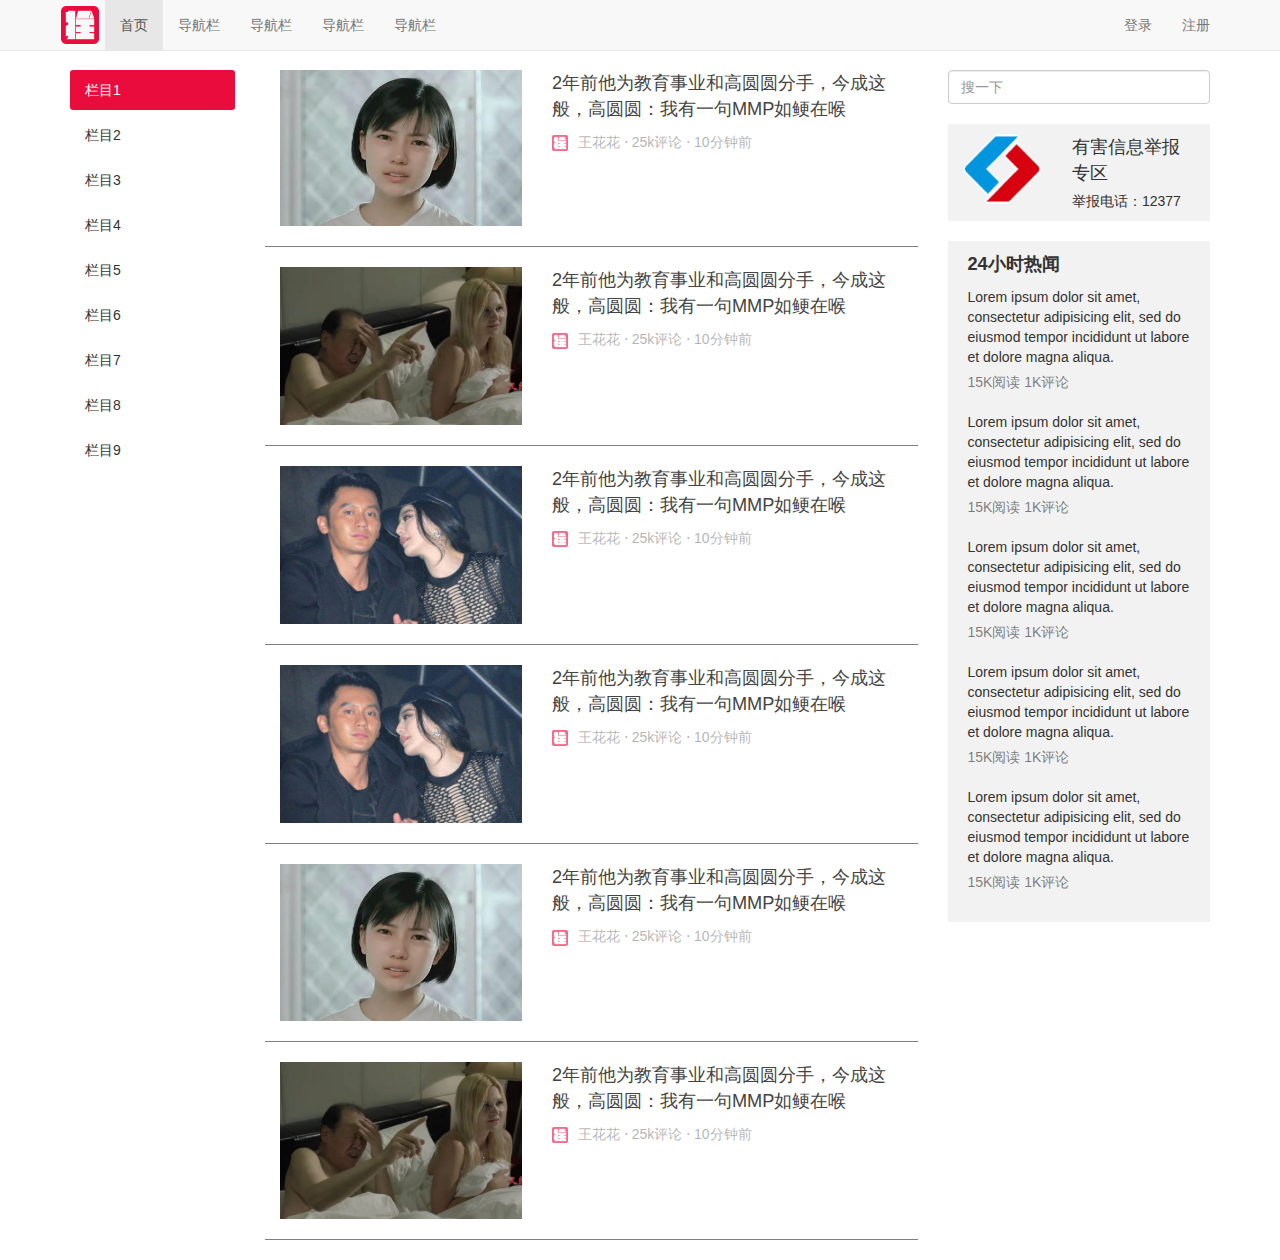
<file: index.html>
<!DOCTYPE html>
<html lang="en">

<head>
  <meta charset="UTF-8">
  <meta name="viewport" content="width=device-width, initial-scale=1.0">
  <meta http-equiv="X-UA-Compatible" content="ie=edge">
  <title>陈晓辉--新闻网站</title>
  <link rel="shortcut icon" type="image/x-icon" href="favicon.ico">
  <link rel="stylesheet" href="css/bootstrap.min.css">
  <link rel="stylesheet" href="css/main.css">
</head>

<body>

  <div class="navbar navbar-default navbar-fixed-top">
    <div class="container">
      <div class="navbar-hearder">
        <a href="index.html" class="navbar-brand"></a>
      </div>
      <label id="toggle-label" class="visible-xs-inline-block" for="toggle-checkbox">MENU</label>
      <input class="hidden" id="toggle-checkbox" type="checkbox">
      <div class="hidden-xs">
        <ul class="nav navbar-nav">
          <li class="active"><a href="index.html">首页</a></li>
          <li><a href="#">导航栏</a></li>
          <li><a href="#">导航栏</a></li>
          <li><a href="#">导航栏</a></li>
          <li><a href="#">导航栏</a></li>
        </ul>
        <ul class="nav navbar-nav navbar-right">
          <li><a href="login.html">登录</a></li>
          <li><a href="signup.html">注册</a></li>
        </ul>
      </div>
    </div>
  </div>

  <div style="margin-top:70px;" class="container">
    <div class="row">
      <div class="col-md-2">
        <ul class="list-group hidden-xs">
          <li class="list-group-item active">栏目1</li>
          <li class="list-group-item">栏目2</li>
          <li class="list-group-item">栏目3</li>
          <li class="list-group-item">栏目4</li>
          <li class="list-group-item">栏目5</li>
          <li class="list-group-item">栏目6</li>
          <li class="list-group-item">栏目7</li>
          <li class="list-group-item">栏目8</li>
          <li class="list-group-item">栏目9</li>
        </ul>
      </div>
      <div class="col-md-7">
        <div class="news-list">
          <div class="news-list-item clearfix">
            <div class="col-md-5">
              <img src="img/002.jpg">
            </div>
            <div class="col-md-7">
              <a href="news.html" class="news-title">2年前他为教育事业和高圆圆分手，今成这般，高圆圆：我有一句MMP如鲠在喉</a>
              <div class="news-desc">
                <span><span class="avatar"><img src="img/logo.jpg"></span>王花花</span> ⋅
                <span>25k评论</span> ⋅
                <span>10分钟前</span>
              </div>
            </div>
          </div>


          <div class="news-list-item clearfix">
            <div class="col-md-5">
              <img src="img/003.jpg">
            </div>
            <div class="col-md-7">
              <a href="#" class="news-title">2年前他为教育事业和高圆圆分手，今成这般，高圆圆：我有一句MMP如鲠在喉</a>
              <div class="news-desc">
                <span><span class="avatar"><img src="img/logo.jpg"></span>王花花</span> ⋅
                <span>25k评论</span> ⋅
                <span>10分钟前</span>
              </div>
            </div>
          </div>

          <div class="news-list-item clearfix">
            <div class="col-md-5">
              <img src="img/005.jpg">
            </div>
            <div class="col-md-7">
              <a href="#" class="news-title">2年前他为教育事业和高圆圆分手，今成这般，高圆圆：我有一句MMP如鲠在喉</a>
              <div class="news-desc">
                <span><span class="avatar"><img src="img/logo.jpg"></span>王花花</span> ⋅
                <span>25k评论</span> ⋅
                <span>10分钟前</span>
              </div>
            </div>
          </div>

          <div class="news-list-item clearfix">
            <div class="col-md-5">
              <img src="img/005.jpg">
            </div>
            <div class="col-md-7">
              <a href="#" class="news-title">2年前他为教育事业和高圆圆分手，今成这般，高圆圆：我有一句MMP如鲠在喉</a>
              <div class="news-desc">
                <span><span class="avatar"><img src="img/logo.jpg"></span>王花花</span> ⋅
                <span>25k评论</span> ⋅
                <span>10分钟前</span>
              </div>
            </div>
          </div>

          <div class="news-list-item clearfix">
            <div class="col-md-5">
              <img src="img/002.jpg">
            </div>
            <div class="col-md-7">
              <a href="#" class="news-title">2年前他为教育事业和高圆圆分手，今成这般，高圆圆：我有一句MMP如鲠在喉</a>
              <div class="news-desc">
                <span><span class="avatar"><img src="img/logo.jpg"></span>王花花</span> ⋅
                <span>25k评论</span> ⋅
                <span>10分钟前</span>
              </div>
            </div>
          </div>

          <div class="news-list-item clearfix">
            <div class="col-md-5">
              <img src="img/003.jpg">
            </div>
            <div class="col-md-7">
              <a href="#" class="news-title">2年前他为教育事业和高圆圆分手，今成这般，高圆圆：我有一句MMP如鲠在喉</a>
              <div class="news-desc">
                <span><span class="avatar"><img src="img/logo.jpg"></span>王花花</span> ⋅
                <span>25k评论</span> ⋅
                <span>10分钟前</span>
              </div>
            </div>
          </div>

        </div>
      </div>
      <div class="col-md-3">
        <input class="form-control" type="text" name="" value="" placeholder="搜一下">
        <div class="sider-bar-card clearfix">
          <div class="col-md-5">
            <img src="img/1-1.png">
          </div>
          <div class="col-md-7">
            <div class="sider-bar-card-waring">
              有害信息举报专区
            </div>
            <div class="desc">
              举报电话：12377
            </div>
          </div>
        </div>

        <div class="sider-bar-card">
          <div class="sider-bar-card-title">
            24小时热闻
          </div>
          <div class="list">
            <div class="item">
              <div class="title">Lorem ipsum dolor sit amet, consectetur adipisicing elit, sed do eiusmod tempor
                incididunt ut labore et dolore magna aliqua.</div>
              <div class="desc">15K阅读 1K评论</div>
            </div>
            <div class="item">
              <div class="title">Lorem ipsum dolor sit amet, consectetur adipisicing elit, sed do eiusmod tempor
                incididunt ut labore et dolore magna aliqua.</div>
              <div class="desc">15K阅读 1K评论</div>
            </div>
            <div class="item">
              <div class="title">Lorem ipsum dolor sit amet, consectetur adipisicing elit, sed do eiusmod tempor
                incididunt ut labore et dolore magna aliqua.</div>
              <div class="desc">15K阅读 1K评论</div>
            </div>
            <div class="item">
              <div class="title">Lorem ipsum dolor sit amet, consectetur adipisicing elit, sed do eiusmod tempor
                incididunt ut labore et dolore magna aliqua.</div>
              <div class="desc">15K阅读 1K评论</div>
            </div>
            <div class="item">
              <div class="title">Lorem ipsum dolor sit amet, consectetur adipisicing elit, sed do eiusmod tempor
                incididunt ut labore et dolore magna aliqua.</div>
              <div class="desc">15K阅读 1K评论</div>
            </div>
          </div>

        </div>
      </div>
    </div>
  </div>
</body>

</html>
</file>
<file: css/main.css>
a:hover {
    text-decoration: none;
}
.navbar-brand{
  background-image: url("../img/logo.png");
  width: 50px;
  background-size: 75%;
  background-repeat: no-repeat;
  background-position: center center;
}
.list-group .list-group-item{
  border: 0;
  border-radius: 3px;
  margin-bottom: 5px;
}
.list-group .list-group-item.active{
  background-color: #ea0c3c;
}
.news-list .news-list-item{
  padding-bottom: 20px;
  border-bottom: 1px solid rgba(0, 0, 0, 0.5);
  margin-bottom: 20px;
}
.news-list .news-list-item img{
  width: 100%;
}
.news-list .news-list-item .news-title{
  display: block;
  color: #444;
  font-size: 130%;
  margin-bottom: 10px;
}
.news-list .news-list-item .news-title:hover{
  color: #337ab7;
}
.news-list .news-list-item .news-desc{
  color:rgba(0,0,0,0.5);
}
.news-list .news-list-item .avatar img{
  width:16px;
  height:16px;
  margin-right: 10px;
}
.form-control{
  margin-bottom: 20px;
}
.sider-bar-card{
  margin-bottom: 20px;
  padding:10px 0;
  background-color:rgba(0, 0, 0, 0.05);
}
.sider-bar-card img{
  width:100%;
}
.sider-bar-card .sider-bar-card-waring{
  font-size: 130%;
  margin-bottom: 5px;
}
.sider-bar-card .sider-bar-card-title{
  font-size: 130%;
  font-weight: bold;
  padding-left: 20px;
  margin-bottom: 10px;
}
.sider-bar-card .list .item{
  margin-bottom: 20px;
}
.sider-bar-card .list .item .title{
  padding: 0 20px;
 margin-bottom: 5px;
}
.sider-bar-card .list .item .title.clear-left-pd{
  padding-left: 0;
}
.sider-bar-card .list .item .desc{
  padding: 0 20px;
  color:rgba(0,0,0,0.5);
}
.sider-bar-card .list .item .desc.clear-left-pd{
  padding-left: 0;
}
.news-desc-title{
  font-size: 230%;
  font-weight: bold;
  margin-bottom: 10px;
}
.news-desc{
  opacity: 0.6;
  margin-bottom: 10px;
}
.news-text{
  line-height: 1.5;
}
.news-text img{
  margin: 10px 0;
  width:100%;
}
.max {
  max-width: 500px;
}
.btn-primary {
  background-color: #ea0c3c;
  border-color: #db0d3a;
}
.btn-primary:hover {
  background-color: #d50c37;
  border-color: #d50c37;
}
.footer {
  margin-top: 20px;
  padding: 50px 0;
  text-align: center;
  color: #999;
}
#toggle-checkbox:checked ~ div {
  display: block !important;
  margin-top: 70px;
}

#toggle-label {
  display: inline-block;
  position: absolute;
  right: 15px;
  top: 13px;
  font-size: 16px;
  font-weight: normal;
  color: #666;
  display: none;
}

#toggle-label:hover {
  color: #333;
}
</file>
